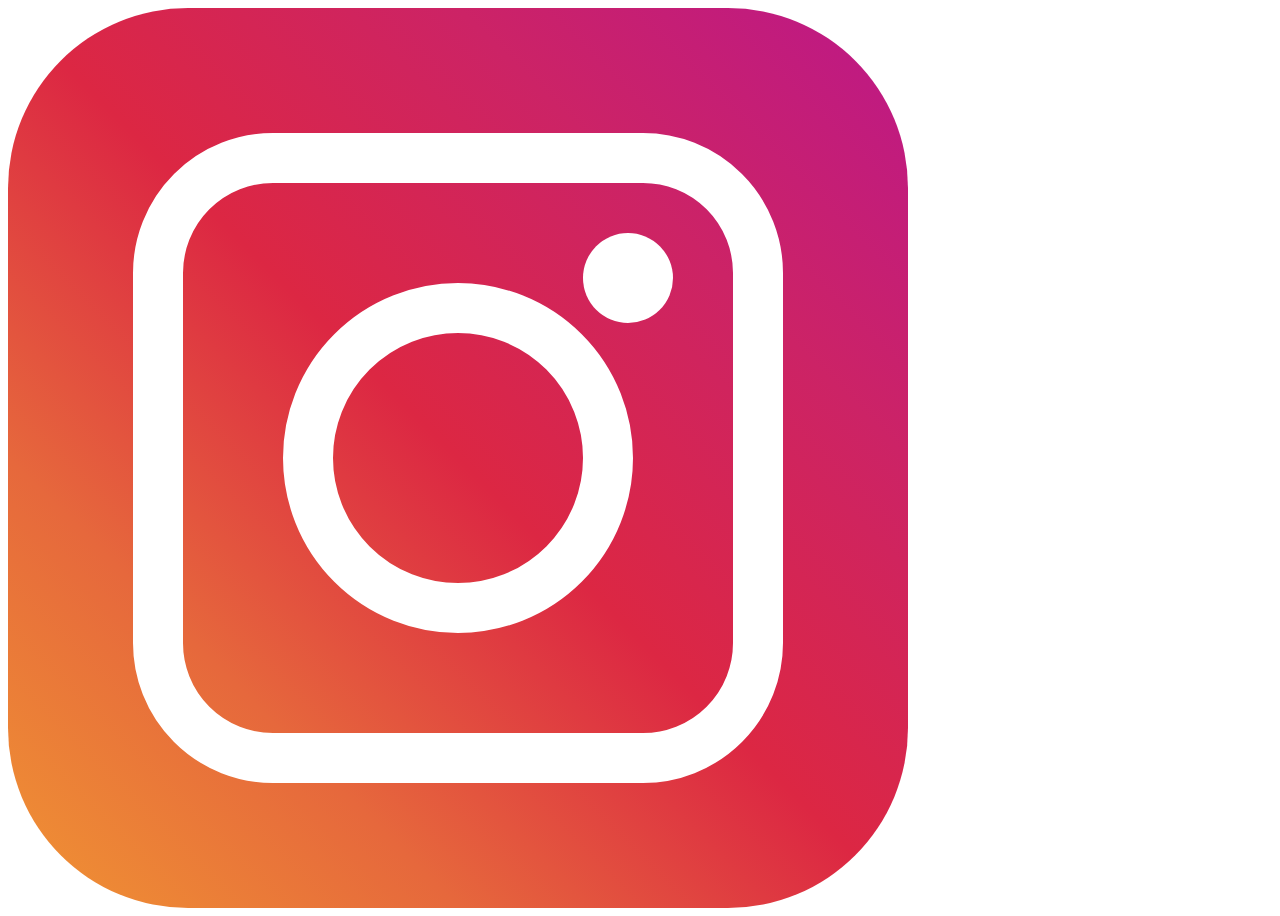
<file: Maks_Sergheiv/poject_8_Inst/index.html>
<!DOCTYPE html>
<html lang="en">
<head>
    <meta charset="UTF-8">
    <meta name="viewport" content="width=device-width, initial-scale=1.0">
    <title>Document</title>
    <link rel="stylesheet" href="css/style.css">
</head>
<body>
    <div class="block0">
        <div class="block1">
            <div class="block2">

            </div>
            <div class="block3">

            </div>
        </div>

    </div>
</body>
</html>
</file>
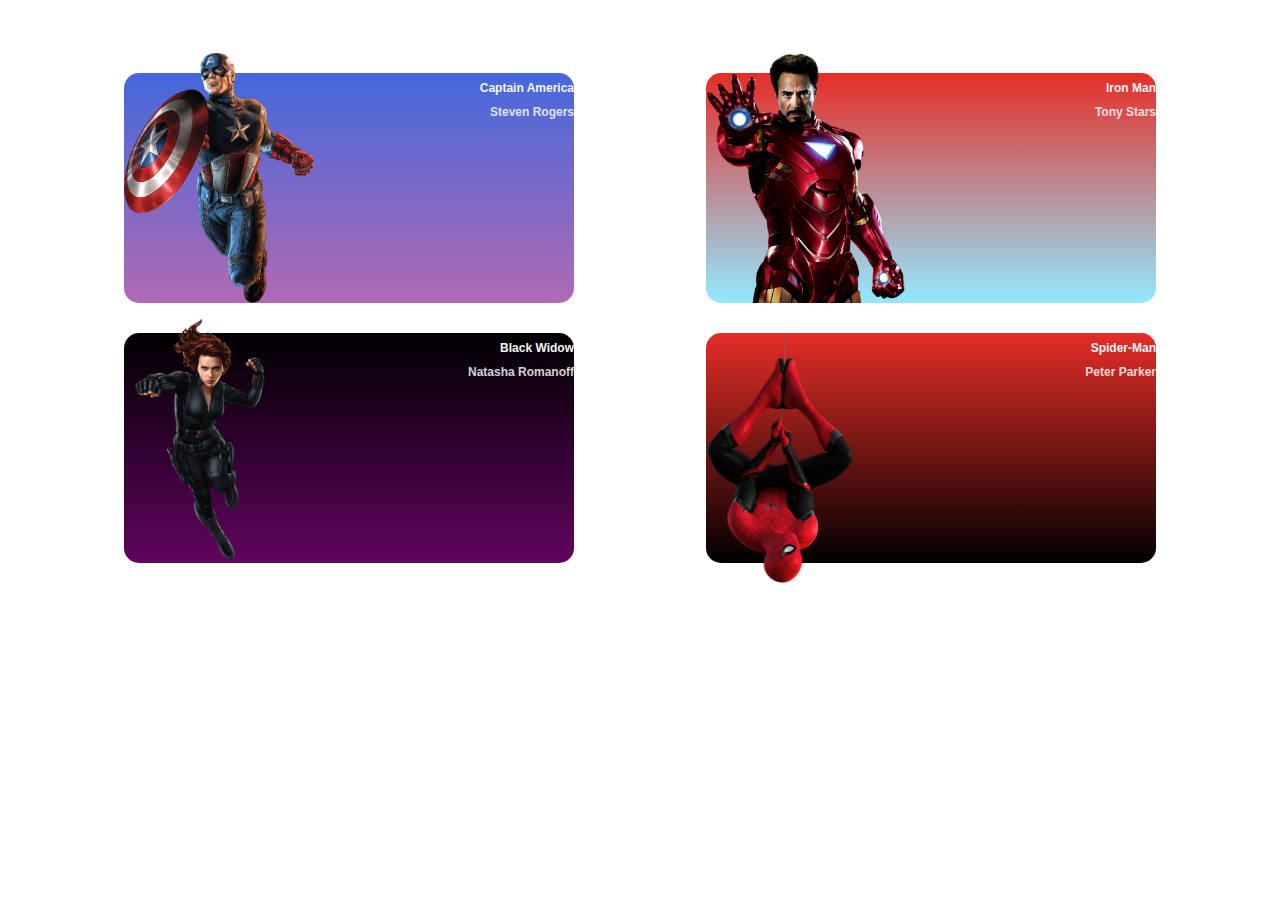
<file: Maks_Sergheiv/project_10/index.html>
<!DOCTYPE html>
<html lang="en">
<head>
    <meta charset="UTF-8">
    <meta name="viewport" content="width=device-width, initial-scale=1.0">
    <title>Document</title>
    <link rel="stylesheet" href="css/style.css">
</head>
<body>
    <div class="base">
        <div class="cap">
            <img src="img/Captain-America.png" alt="">
            <h1>Captain America</h1>
            <h2>Steven Rogers</h2>
        </div>
        <div class="iron">
            <img src="img/Iron-man.png" alt="">
            <h1>Iron Man</h1>
            <h2>Tony Stars</h2>
        </div>
        <div class="widow">
            <img src="img/Black-Widow.png" alt="">
            <h1>Black Widow</h1>
            <h2>Natasha Romanoff</h2>
        </div>
        <div class="spider">
            <img src="img/Spider-man.png" alt="">
            <h1>Spider-Man</h1>
            <h2>Peter Parker</h2>
        </div>
    </div>
</body>
</html>
</file>
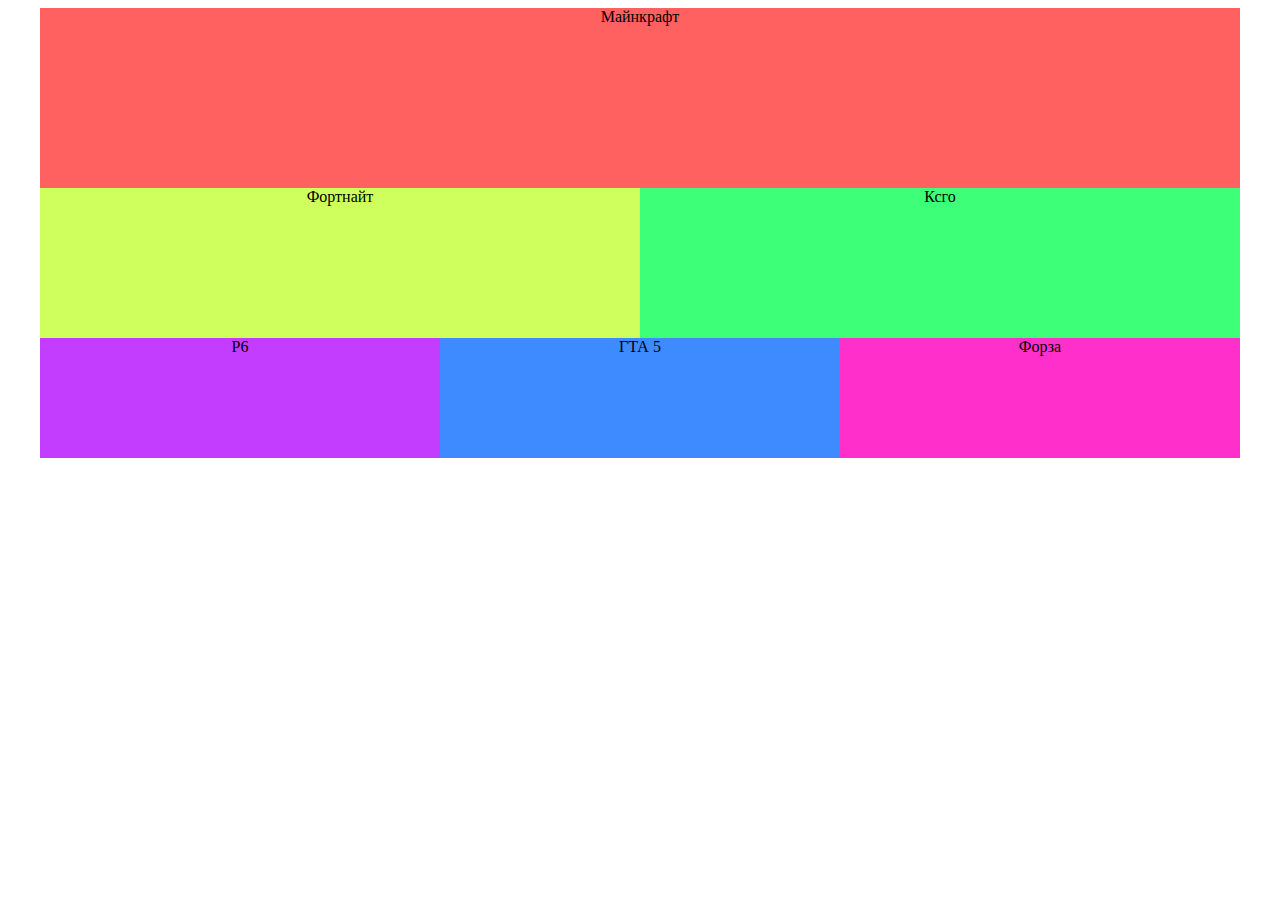
<file: Maks_Sergheiv/project_7/index.html>
<!DOCTYPE html>
<html lang="en">
<head>
    <link rel="stylesheet" href="style.css">
    <meta charset="UTF-8">
    <meta name="viewport" content="width=device-width, initial-scale=1.0">
    <title>Document</title>
</head>
<body>
    <div class="block0">
        <div class="block1">
            <p>Майнкрафт</p>
        </div>

        <div class="block2">
            <p>Фортнайт</p>
        </div>

        <div class="block3">
            <p>Ксго</p>
        </div>

        <div class="block4">
            <p>Р6</p>
        </div>

        <div class="block5">
            <p>ГТА 5</p>
        </div>

        <div class="block6">
            <p>Форза</p>
        </div>

    </div>
</body>
</html>
</file>
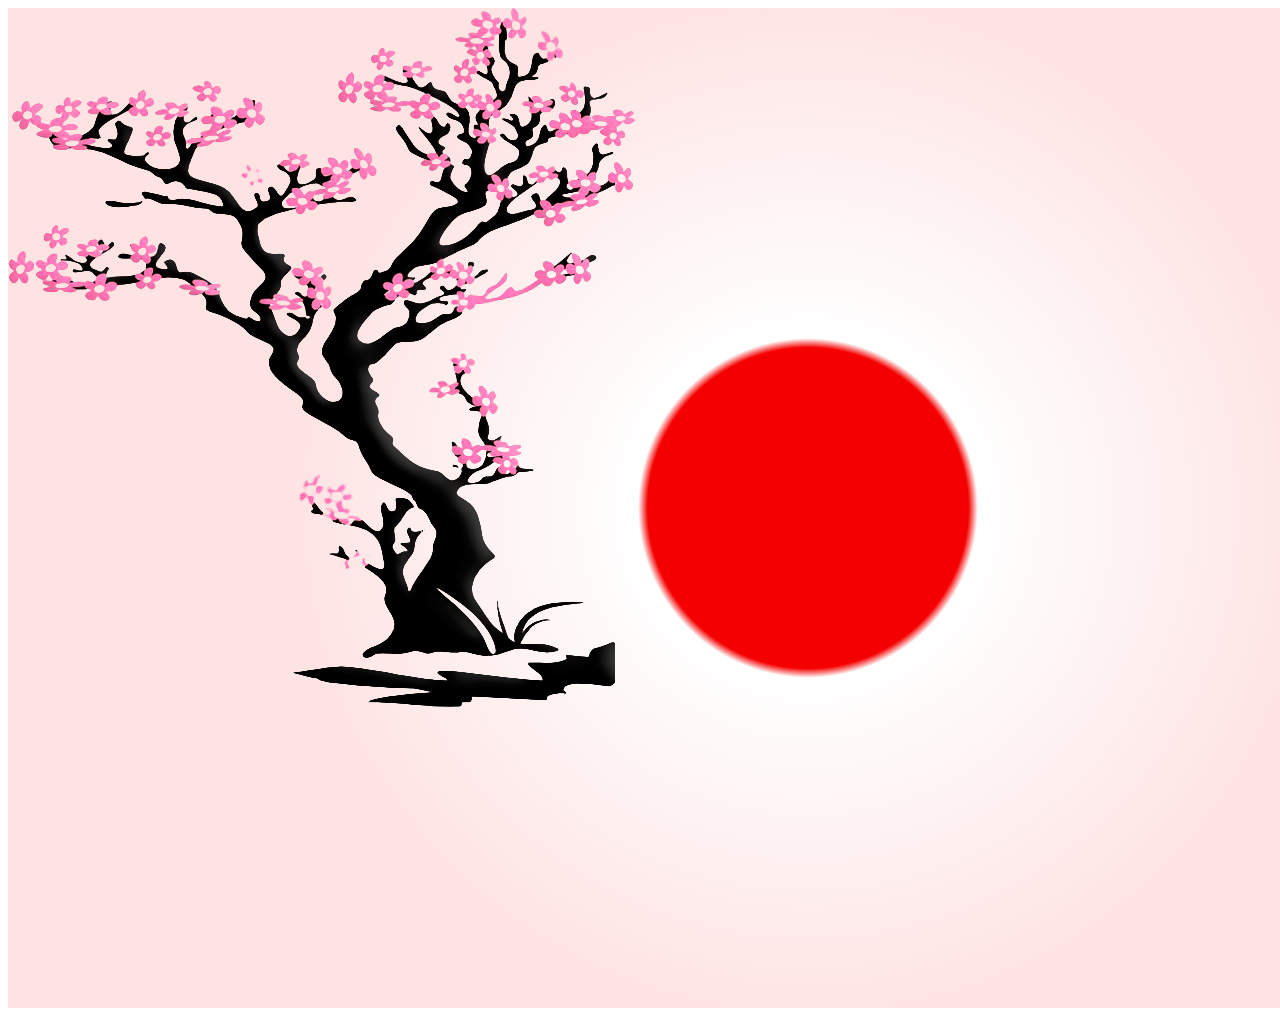
<file: Maks_Sergheiv/project_8_japFlag/index.html>
<!DOCTYPE html>
<html lang="en">
<head>
    <meta charset="UTF-8">
    <meta name="viewport" content="width=device-width, initial-scale=1.0">
    <title>Document</title>
    <link rel="stylesheet" href="css/style.css">
</head>
<body>
    <div class="japFlag">
        <img src="images/pngwing.com.png" alt="">
    </div>
    
</body>
</html>
</file>
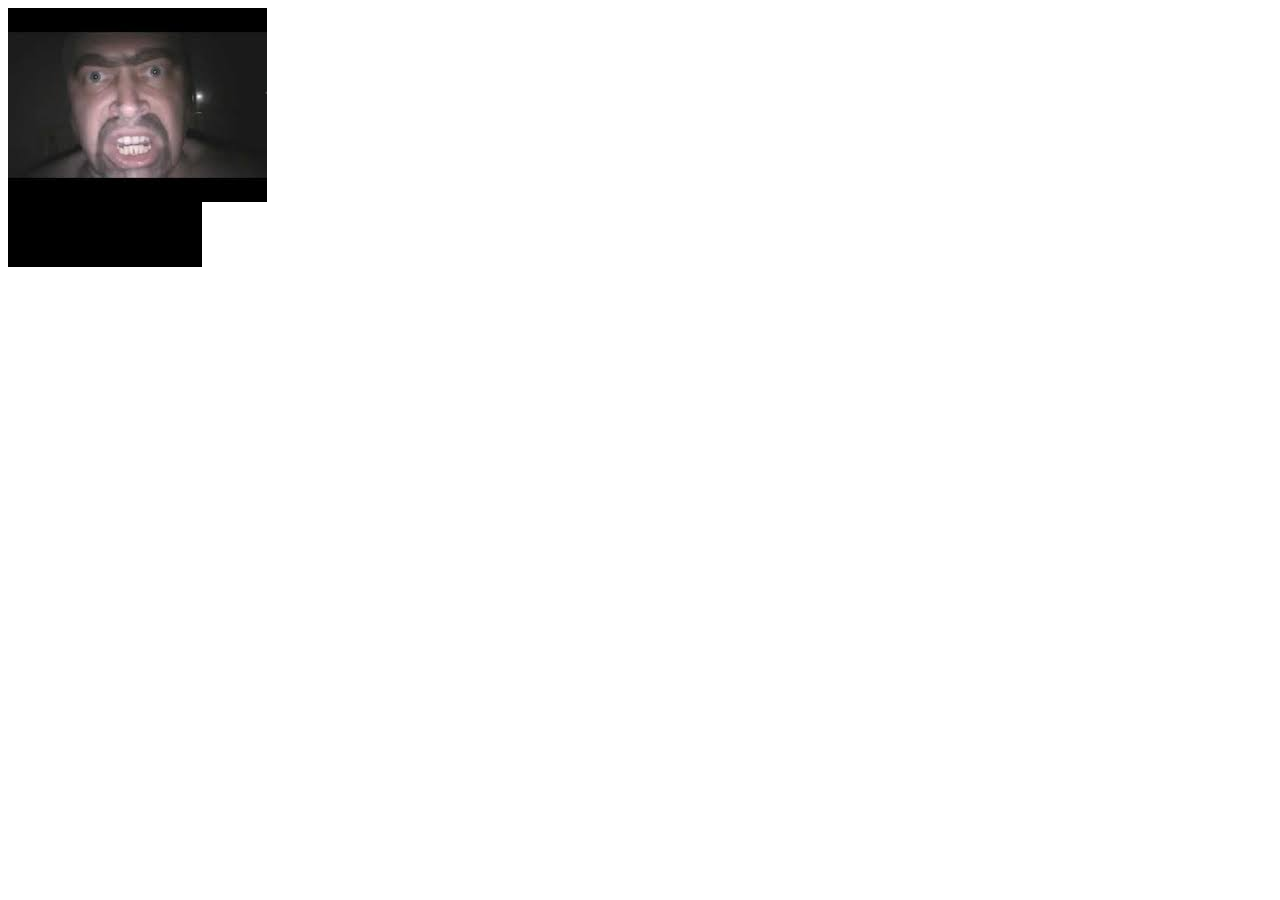
<file: Maks_Sergheiv/project_9/index.html>
<!DOCTYPE html>
<html lang="en">
<head>
    <meta charset="UTF-8">
    <meta name="viewport" content="width=device-width, initial-scale=1.0">
    <title>Document</title>
    <link rel="stylesheet" href="css/style.css">
</head>
<body>
    <div class="img">
        <img src="img/images.jpeg" alt="">
    </div>
</body>
</html>
</file>
<file: Maks_Sergheiv/poject_8_Inst/css/style.css>
.block0 {
    height: 900px;
    width: 900px;
    border-radius: 180px;
    background: -moz-linear-gradient(45deg, #f09433 0%, #e6683c 25%, #dc2743 50%, #cc2366 75%, #bc1888 100%); 
background: -webkit-linear-gradient(45deg, #f09433 0%,#e6683c 25%,#dc2743 50%,#cc2366 75%,#bc1888 100%); 
background: linear-gradient(45deg, #f09433 0%,#e6683c 25%,#dc2743 50%,#cc2366 75%,#bc1888 100%); 
filter: progid:DXImageTransform.Microsoft.gradient( startColorstr='#f09433', endColorstr='#bc1888',GradientType=1 );
}
.block1 {
    position: relative;
    left: 125px;
    top: 125px;
    height: 550px;
    width: 550px;
    border-radius: 140px;
    border: 50px solid white;
}
.block2 {
    position: relative;
    left: 100px;
    top: 100px;
    height: 250px;
    width: 250px;
    border-radius: 350px;
    border: 50px solid white;
}
.block3 {
    position: relative;
    left: 400px;
    top: -300px;
    height: 0px;
    width: 0px;
    border-radius: 350px;
    border: 45px solid white;
}
</file>
<file: Maks_Sergheiv/project_10/css/style.css>
.base {
    display: flex;
    align-content: center;
    justify-content: space-around;
    flex-wrap: wrap;
    padding: 50px;
}
.cap {
    background: linear-gradient( #4568DC, #B06AB3);
    position: relative;
    width: 450px;
    height: 230px;
    border-radius: 15px;
    margin: 15px;
}
.iron {
    background: linear-gradient( #e52d27, #93e9ff);
    position: relative;
    width: 450px;
    height: 230px;
    border-radius: 15px;
    margin: 15px;
}
.widow {
    background: linear-gradient( #000, #61045F);
    position: relative;
    width: 450px;
    height: 230px;
    border-radius: 15px;
    margin: 15px;
}
.spider {
    background: linear-gradient( #e52d27, #000);
    position: relative;
    width: 450px;
    height: 230px;
    border-radius: 15px;
    margin: 15px;
}
h1,h2 {
    text-align: right;
    font-family: Verdana, Geneva, Tahoma, sans-serif;
    color: whitesmoke;
    font-size: 12px;
}
img {
    height: 250px;
    position: absolute ; 
    bottom: 0px;
}
.spider img {
    top: 0px;
}
h2 {
    color: rgba(255, 255, 255, 0.836);
}
</file>
<file: Maks_Sergheiv/project_7/style.css>
.block1, .block2, .block3, .block4, .block5, .block6 {
    float: left;
}

.block1 { 
    background-color: rgb(255, 96, 96);
    width: 1200px;
    height: 180px;
}
.block2 { 
    background-color: rgb(206, 255, 93);
    width: 600px;
    height: 150px;
}
.block3 { 
    background-color: rgb(62, 255, 120);
    width: 600px;
    height: 150px;
}
.block4 { 
    background-color: rgb(194, 61, 255);
    width: 400px;
    height: 120px;
}
.block5 { 
    background-color: rgb(62, 139, 255);
    width: 400px;
    height: 120px;
}
.block6 { 
    background-color: rgb(255, 47, 203);
    width: 400px;
    height: 120px;
}
 .block0 {
     width: 1200px;
     height: 450px;
     margin: auto;
 }
p {
    height: 300px;
    width: 100px;
    margin: auto;
    text-align: center; 
}
.body {
    background-color: rgb(28, 58, 70);
}
</file>
<file: Maks_Sergheiv/project_8_japFlag/css/style.css>
.japFlag{
    height: 1000px;
    width: 1600px;
    margin: auto;
    background: radial-gradient(circle, rgba(245,0,0,1) 0%, rgba(245,0,0,1) 17%, rgba(255,255,255,1) 18%, rgba(254,227,227,1) 55%);
}
.img {
    width: 50px;
   /*  display: block; */
    position: relative;
    left: 100px;
}
</file>
<file: Maks_Sergheiv/project_9/css/style.css>
.img{
    background-color: black;
    height: 259px;
    width: 194px;
    float: center;
    
}
.img:hover {
    -webkit-transform: rotate(100deg);
            transform: rotate(100deg);

  }
</file>
